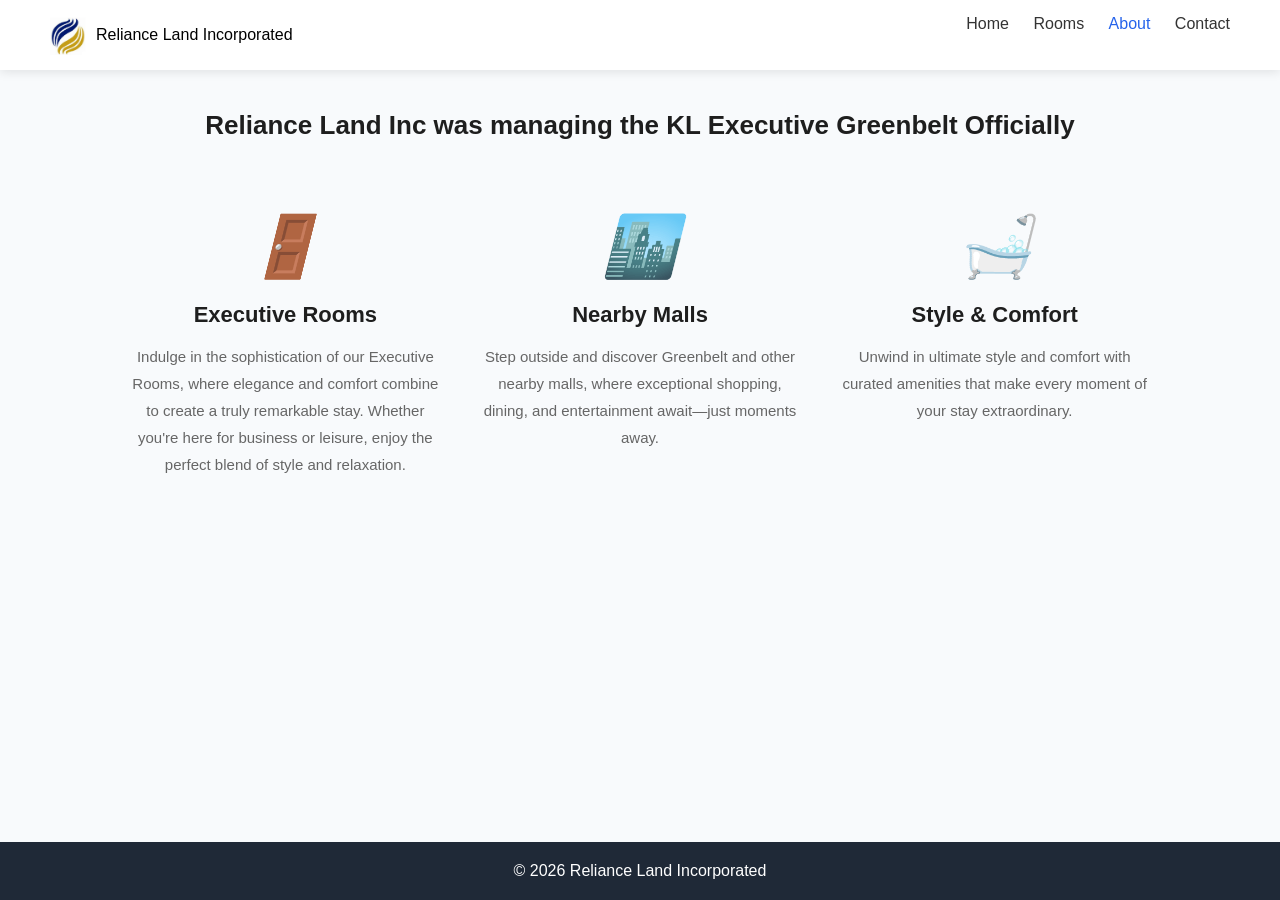
<file: about.html>
<!DOCTYPE html>
<html lang="en">
<head>
  <link rel="stylesheet" href="https://cdnjs.cloudflare.com/ajax/libs/font-awesome/6.5.0/css/all.min.css">
  <meta charset="UTF-8">
  <meta name="viewport" content="width=device-width, initial-scale=1.0">
  <title>About</title>
  <link rel="stylesheet" href="css/style.css">
</head>
<body>

<header>
  <div class="logo">
    <img src="RLI LOGO.png" alt="Reliance Land Incorporated">
    <span>Reliance Land Incorporated</span>
  </div>
  <nav>
    <a href="index.html">Home</a>
    <a href="properties.html">Rooms</a>
    <a class="active" href="about.html">About</a>
    <a href="contact.html">Contact</a>
  </nav>
</header>

<!-- <div class="container">
  <h2>About Us</h2>

  <p>Reliance Land Incorporated is a trusted real estate company helping families find modern and affordable homes across the Philippines.</p>

  <p>We focus on quality listings, transparent pricing, and excellent customer service.</p>
</div> -->

 <section class="about-intro">
  <h2>Reliance Land Inc was managing the KL Executive Greenbelt Officially</h2>
</section>

<section class="features">
  <div class="feature-box">
    <i class="icon">🚪</i>
    <h3>Executive Rooms</h3>
    <p>
      Indulge in the sophistication of our Executive Rooms, where elegance and comfort combine to create a truly remarkable stay. Whether you're here for business or leisure, enjoy the perfect blend of style and relaxation.
    </p>
  </div>

  <div class="feature-box">
    <i class="icon">🏙️</i>
    <h3>Nearby Malls</h3>
    <p>
      Step outside and discover Greenbelt and other nearby malls, where exceptional shopping, dining, and entertainment await—just moments away.
    </p>
  </div>

  <div class="feature-box">
    <i class="icon">🛁</i>
    <h3>Style & Comfort</h3>
    <p>
      Unwind in ultimate style and comfort with curated amenities that make every moment of your stay extraordinary.
    </p>
  </div>
</section>

<footer>© 2026 Reliance Land Incorporated</footer>

<script src="script/script.js"></script>
</body>
</html>
</file>
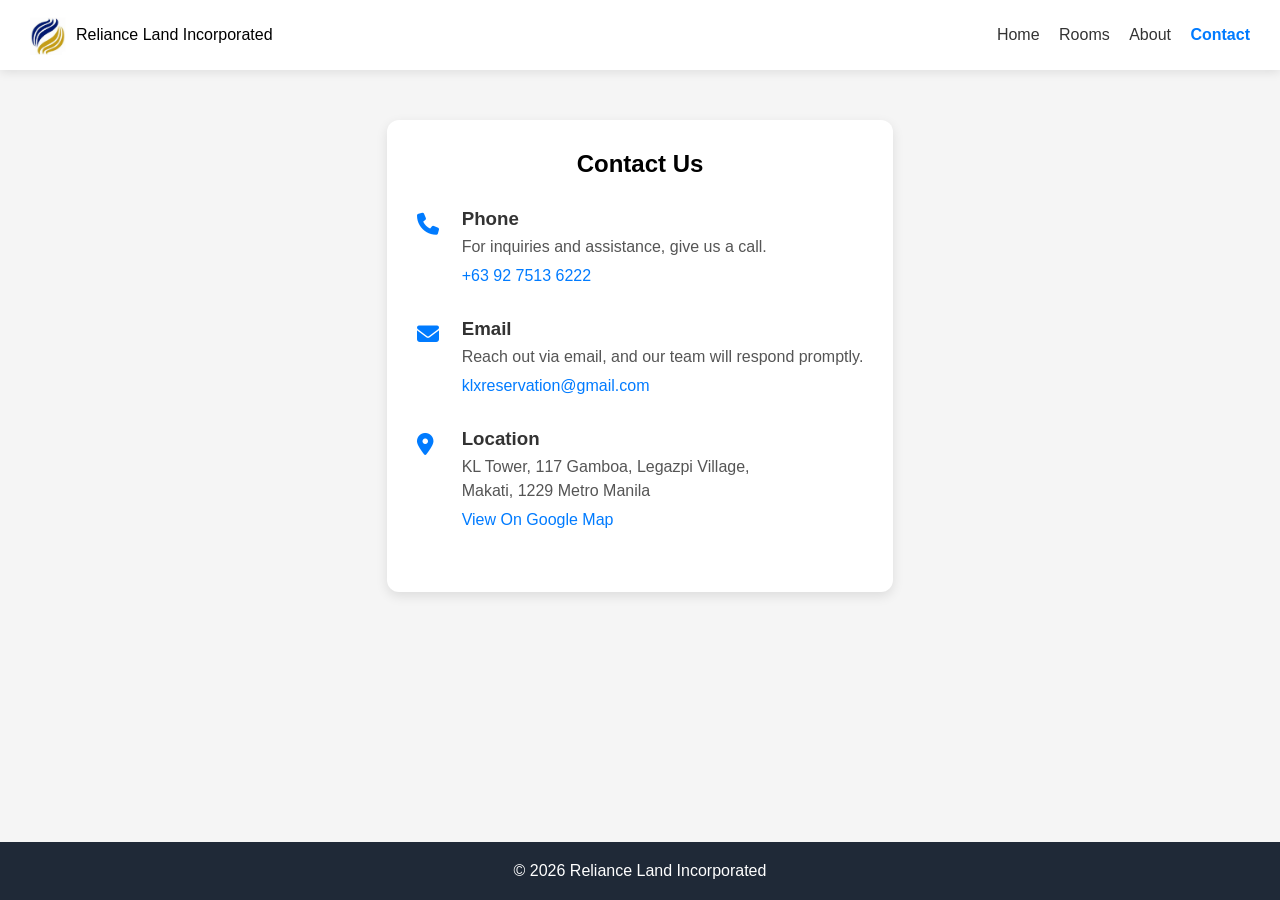
<file: contact.html>
<!DOCTYPE html>
<html lang="en">
<head>
  <meta charset="UTF-8">
  <meta name="viewport" content="width=device-width, initial-scale=1.0">
  <title>Contact Us - Reliance Land Incorporated</title>

  <link rel="stylesheet" href="css/style.css">

  <!-- Font Awesome Icons -->
  <link rel="stylesheet" href="https://cdnjs.cloudflare.com/ajax/libs/font-awesome/6.5.0/css/all.min.css">

  <style>
    body {
      font-family: Arial, sans-serif;
      background: #f5f5f5;
      margin: 0;
      padding: 0;
    }

    header {
      display: flex;
      justify-content: space-between;
      align-items: center;
      padding: 15px 30px;
      background: #fff;
      box-shadow: 0 2px 10px rgba(0,0,0,0.1);
    }

    .logo {
      display: flex;
      align-items: center;
      gap: 10px;
    }

    .logo img {
      height: 40px;
    }

    nav a {
      margin-left: 15px;
      text-decoration: none;
      color: #333;
    }

    nav a.active {
      color: #007BFF;
      font-weight: bold;
    }

    .contact-section {
      max-width: 800px;
      margin: 50px auto;
      background: #fff;
      padding: 30px;
      border-radius: 12px;
      box-shadow: 0 4px 12px rgba(0,0,0,0.1);
    }

    h2 {
      text-align: center;
      margin-bottom: 30px;
    }

    .contact-item {
      display: flex;
      gap: 15px;
      margin-bottom: 25px;
      align-items: flex-start;
    }

    .icon {
      font-size: 22px;
      color: #007BFF;
      width: 30px;
      margin-top: 4px;
    }

    .contact-content h3 {
      margin: 0;
      color: #333;
    }

    .contact-content p {
      margin: 5px 0;
      color: #555;
      line-height: 1.5;
    }

    a {
      color: #007BFF;
      text-decoration: none;
    }

    a:hover {
      text-decoration: underline;
    }
  </style>
</head>

<body>

<!-- HEADER -->
<header>
  <div class="logo">
    <img src="RLI LOGO.png" alt="Reliance Land Incorporated">
    <span>Reliance Land Incorporated</span>
  </div>

  <nav>
    <a href="index.html">Home</a>
    <a href="properties.html">Rooms</a>
    <a href="about.html">About</a>
    <a class="active" href="contact.html">Contact</a>
  </nav>
</header>

<!-- CONTACT SECTION -->
<div class="contact-section">
  <h2>Contact Us</h2>

  <!-- Phone -->
  <div class="contact-item">
    <div class="icon"><i class="fas fa-phone"></i></div>
    <div class="contact-content">
      <h3>Phone</h3>
      <p>For inquiries and assistance, give us a call.</p>
      <p><a href="tel:+639275136222">+63 92 7513 6222</a></p>
    </div>
  </div>

  <!-- Email -->
  <div class="contact-item">
    <div class="icon"><i class="fas fa-envelope"></i></div>
    <div class="contact-content">
      <h3>Email</h3>
      <p>Reach out via email, and our team will respond promptly.</p>
      <p><a href="mailto:klxreservation@gmail.com">klxreservation@gmail.com</a></p>
    </div>
  </div>

  <!-- Location -->
  <div class="contact-item">
    <div class="icon"><i class="fas fa-location-dot"></i></div>
    <div class="contact-content">
      <h3>Location</h3>
      <p>
        KL Tower, 117 Gamboa, Legazpi Village,<br>
        Makati, 1229 Metro Manila
      </p>
      <p>
        <a href="https://www.google.com/maps/search/?api=1&query=KL+Tower+117+Gamboa+Legazpi+Village+Makati"
           target="_blank">
          View On Google Map
        </a>
      </p>
    </div>
  </div>

</div>

<!-- FOOTER -->
<footer>
  © 2026 Reliance Land Incorporated
</footer>

<script src="script/script.js"></script>

</body>
</html>
</file>
<file: css/style.css>
* {
  margin: 0;
  padding: 0;
  box-sizing: border-box;
  font-family: Arial, sans-serif;
}

body {
  min-height: 100vh;
  display: flex;
  flex-direction: column;
  background: #f8fafc;
}

header {
  display: flex;
  justify-content: space-between;
  padding: 15px 50px;
  background: white;
  box-shadow: 0 2px 10px rgba(0,0,0,0.1);
  position: sticky;
  top: 0;
}

.logo {
  display: flex;
  align-items: center;
  gap: 10px;
}

.logo img {
  height: 40px; /* adjust size */
}

.features {
  display: flex;
  justify-content: space-between;
  gap: 40px;
  padding: 60px 10%;
  text-align: center;
}

.feature-box {
  flex: 1;
}

.feature-box .icon {
  font-size: 60px;
  display: block;
  margin-bottom: 20px;
}

.feature-box h3 {
  font-size: 22px;
  margin-bottom: 15px;
  color: #1e1e1e;
}

.feature-box p {
  font-size: 15px;
  color: #666;
  line-height: 1.8;
}

/* Responsive (mobile) */
@media (max-width: 768px) {
  .features {
    flex-direction: column;
    gap: 30px;
  }
}

.about-intro {
  text-align: center;
  padding: 40px 10% 10px;
}

.about-intro h2 {
  font-size: 26px;
  font-weight: 600;
  color: #1e1e1e;
}

nav a {
  margin-left: 20px;
  text-decoration: none;
  color: #333;
}

nav a.active,
nav a:hover {
  color: #2563eb;
}

.hero {
  height: 70vh;
  background: url("../images/KLXfront0.jpg") center/cover;
  display: flex;
  align-items: center;
  justify-content: center;
  color: white;
  position: relative;
}

.hero::after {
  content: "";
  position: absolute;
  inset: 0;
  background: rgba(0,0,0,0.5);
}

.hero-content {
  position: relative;
}

.btn {
  padding: 10px 15px;
  background: #2563eb;
  color: white;
  border-radius: 8px;
  text-decoration: none;
}

.container {
  padding: 40px;
}

.grid {
  display: grid;
  grid-template-columns: repeat(auto-fit, minmax(250px, 1fr));
  gap: 20px;
}
.card {
  background: white;
  border-radius: 12px;
  overflow: hidden;
}

.card img {
  width: 100%;
  height: 180px;
  object-fit: cover;
}

.card-content {
  padding: 15px;
}

.price {
  color: green;
}

footer {
  text-align: center;
  padding: 20px;
  background: #1f2937;
  color: white;
  margin-top: auto;
}

.gallery img {
  width: 100%;
  border-radius: 10px;
  cursor: pointer;
}

#lightbox {
  display: none;
  position: fixed;
  inset: 0;
  background: rgba(0,0,0,0.8);
  justify-content: center;
  align-items: center;
}

#lightbox img {
  max-width: 90%;
}
</file>
